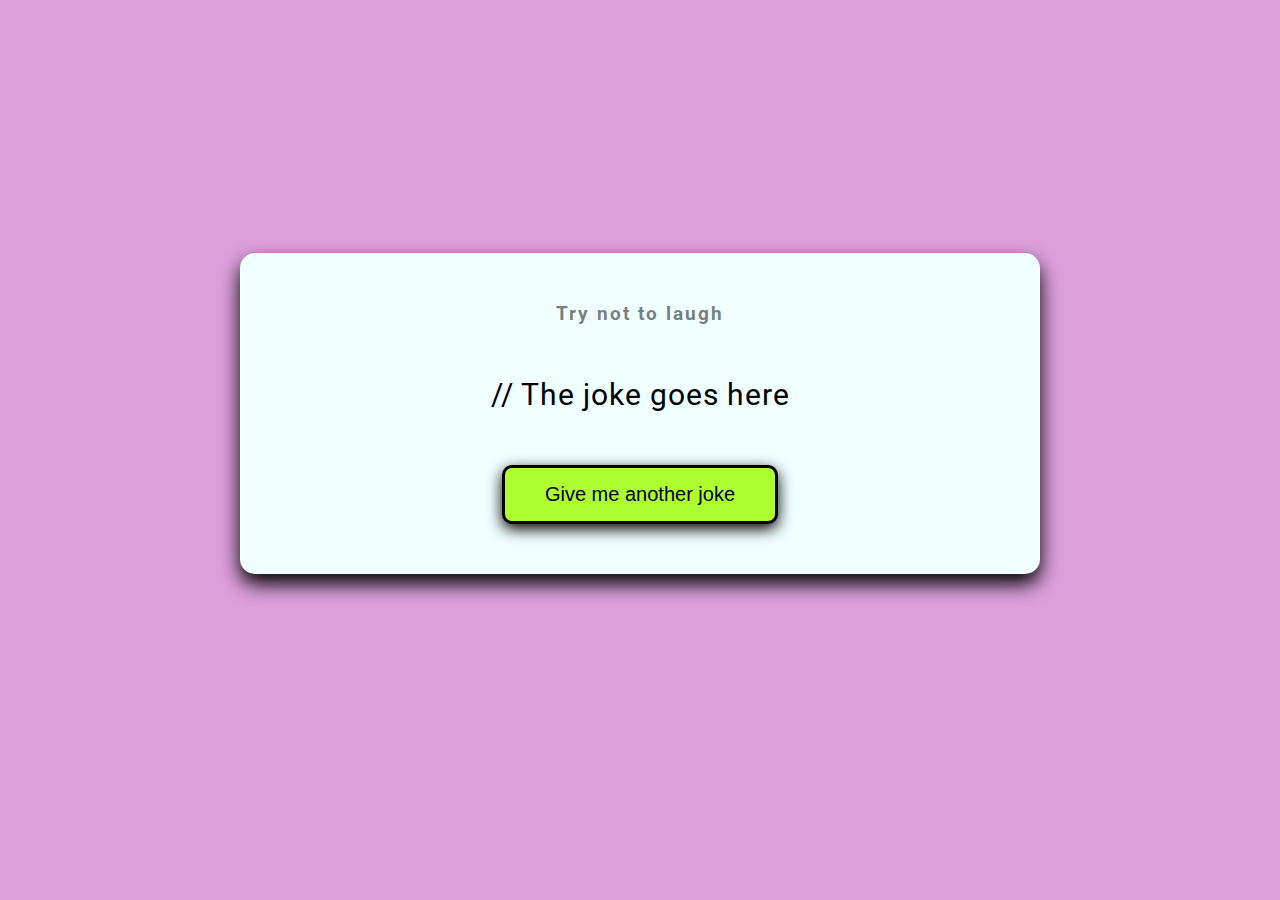
<file: GenerationProjects/jokes/index.html>
<!DOCTYPE html>
<html lang="en">
<head>
    <meta charset="UTF-8">
    <meta http-equiv="X-UA-Compatible" content="IE=edge">
    <meta name="viewport" content="width=device-width, initial-scale=1.0">
    <link rel="stylesheet" href="style.css">


    <title>Dad Jokes</title>
</head>
<body>
    <div class="container">
        <h3>Try not to laugh</h3>
        <div id="joke"  class="joke">// The joke goes here</div>
        <button id="jokeBtn" class="btn">Give me another joke</button>
    </div>

    <script src="script.js"></script>
</body>
</html>
</file>
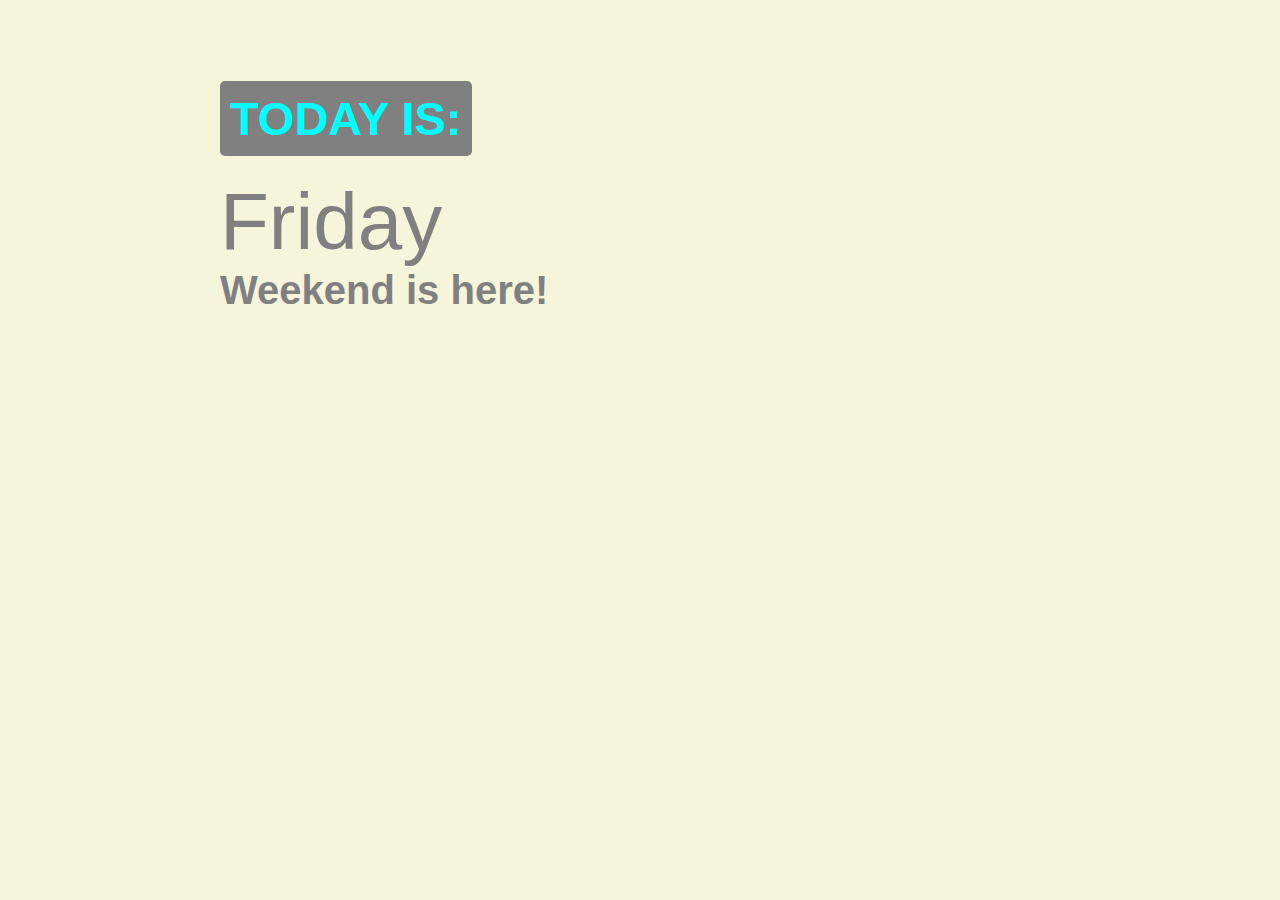
<file: GenerationProjects/JavaScript/dayOfTheWeek/index.html>
<!DOCTYPE html>
<html lang="en">
<head>
    <meta charset="UTF-8">
    <meta http-equiv="X-UA-Compatible" content="IE=edge">
    <meta name="viewport" content="width=device-width, initial-scale=1.0">
    <title>Day of the Week</title>
    <link rel="stylesheet" type = 'text/css' href="style.css">
</head>
<body>
    <div id ="container">
        <h1>Today is: </h1>
        <div>
            <span id="weekday">Display day of the week</span></br>
            <span id="phrase">Display a quote</span>
        </div>

    </div>



    <script src="script.js"></script>
</body>
</html>
</file>
<file: GenerationProjects/jokes/style.css>
@import url('https://fonts.googleapis.com/css2?family=Roboto:wght@400;700&display=swap');

* {
    box-sizing: border-box;
}

body {
    background-color: plum;
    font-family: 'Roboto', sans-serif;
    display: flex;
    flex-direction: column;
    align-items: center;
    justify-content: center;
    height: 90vh;
    overflow: hidden;
    margin: o;
    padding: 20px;
}

.container {
    background-color: azure;
    border-radius: 15px;
    box-shadow: 0 10px 20px;
    padding: 50px 20px;
    text-align: center;
    max-width: 100%;
    width: 800px;
}

h3 {
    margin: 0;
    opacity: 0.5;
    letter-spacing: 2px;
}

.joke {
    font-size: 30px;
    letter-spacing: 1px;
    line-height: 40px;
    margin:  50px auto;
    max-width: 500px;

}

.btn {
    background-color: greenyellow;
    color: black;
    border: solid black;
    border-radius: 10px;
    box-shadow: 0 5px 15px;
    padding: 15px 40px;
    font-size: 20px;
    cursor: pointer;
}

.btn:focus {
    outline: 0;
}

.btn:active {
    transform: scale(0.95);
}
</file>
<file: GenerationProjects/JavaScript/dayOfTheWeek/style.css>
body {
    font-family:Helvetica, Arial, sans-serif;
    margin: 50px;
    background: beige;
  }
  container {
  
    width:650px;
    height:350px;
    background-color: #00ffff;
    margin:auto; /* This centers block elements like divs */
    border-radius: 30px;
  
  }
  
  h1 {
      font-size: 47px;
      font-weight: 600px;
      color:aqua;
      text-transform:uppercase;
      margin-bottom:20px;
      margin-left: 170px;
      background: gray;
      padding: 10px;
      border-radius: 5px;
      display:inline-block;
  }

  #weekday {
    font-size: 80px;
    color: gray;
    font-weight: 800px;
    margin-left: 170px;
  }
  
  #phrase {
    font-size: 40px;
    color:gray;
    font-weight: 800;
    margin-left: 170px;
  }
</file>
